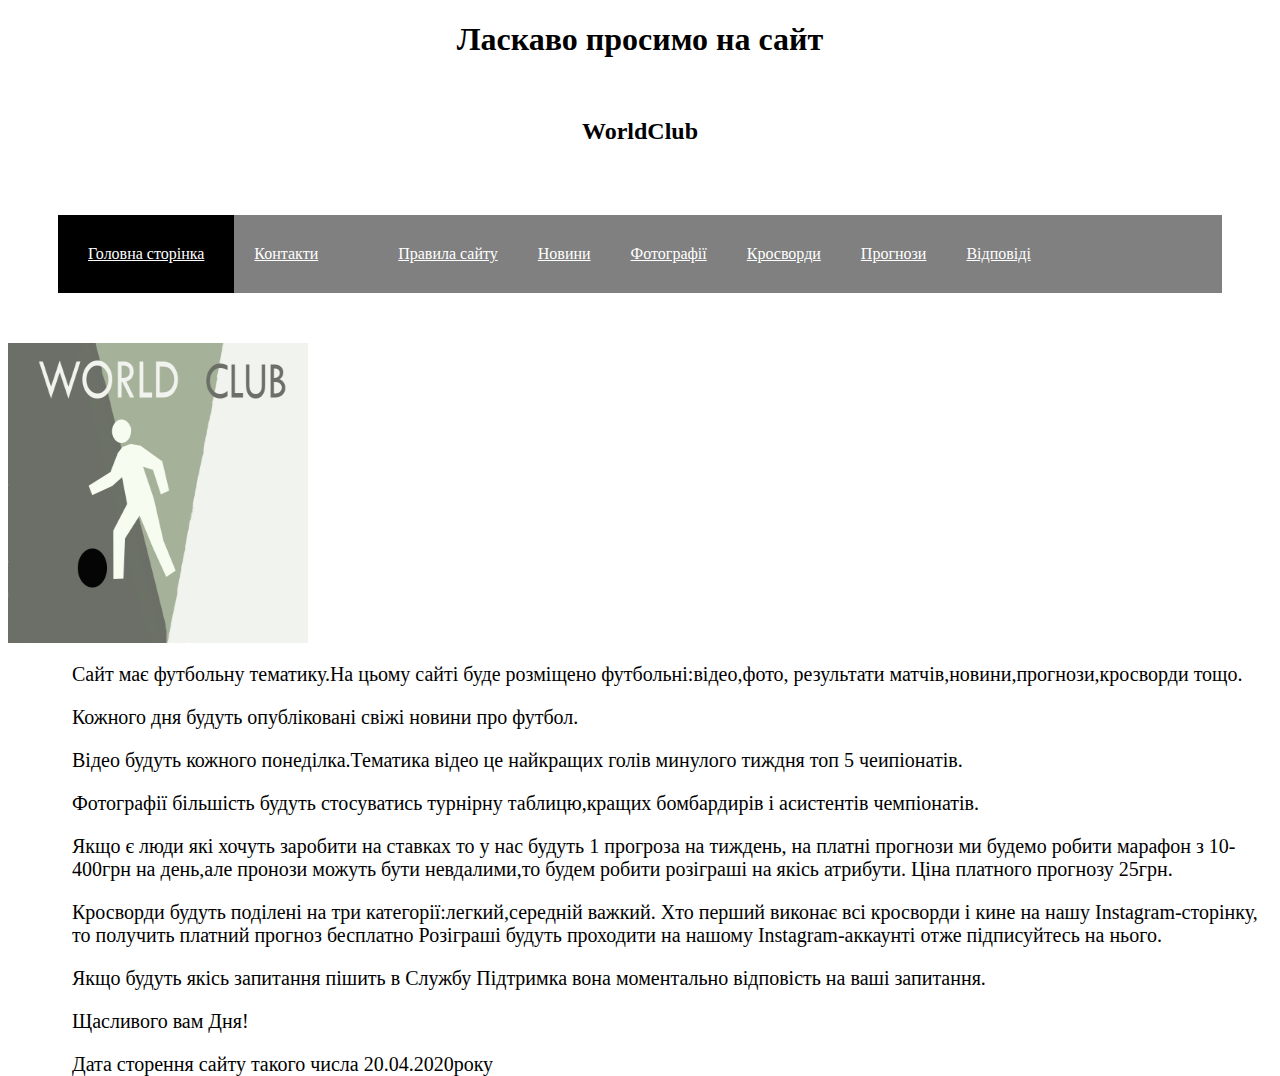
<file: index.html>
<!DOCTYPE html>
<html>
<head>
	<title>WorldClub</title>
</head>
<body>
	
<link rel="stylesheet" type="text/css"  href="css/style.css">
<h1  style="position: relative; text-align: center;">Ласкаво просимо на сайт</h1>
<br>
<h2 style="position: relative; text-align: center;">WorldClub</h2>  
<div class="work-botton">

<body style="text-align: right;"> </body>
<div class="denk-botton">
	<a href="index.html" class="reposit">Головна сторінка</a>

	<div class="dyny-botton">
<a href="contacts.html">Контакти<a/>
<a href="rules.html">Правила сайту</a>
<a href="news.html">Новини</a>
<a href="photos.html">Фотографії</a>
<a href="crossword.html">Кросворди</a>
<a href="forecasts.html">Прогнози</a>
<a href="answers.html">Відповіді</a>

</div>
</div>
</div>

<img  src="images/WorldClub.jpg " align="left"  class="dinj-botton" >

   	
<div class="durk-botton">

	<p> Cайт має футбольну тематику.На цьому сайті буде розміщено футбольні:відео,фото, результати матчів,новини,прогнози,кросворди тощо.</p>
	
	<p>Кожного дня будуть опубліковані свіжі новини про футбол.</p>

	<p>Відео будуть кожного понеділка.Тематика відео це  найкращих голів минулого тиждня топ 5 чеипіонатів.</p>
	
	<p>Фотографії більшість будуть стосуватись турнірну таблицю,кращих бомбардирів і асистентів чемпіонатів.</p>
	
	<p>Якщо є люди які хочуть заробити на ставках то у нас будуть 1 прогроза на тиждень, на платні прогнози ми будемо робити марафон з 10-400грн на день,але пронози можуть бути невдалими,то будем робити розіграші на якісь атрибути. Ціна платного  прогнозу 25грн.</p>
	
<p>Кросворди будуть поділені на три категорії:легкий,середній важкий. Хто перший виконає всі кросворди і кине на нашу Instagram-сторінку, то получить платний прогноз бесплатно
 Розіграші будуть проходити на нашому Іnstagram-аккаунті отже підписуйтесь на нього.</p> 
 
	<p>Якщо будуть якісь запитання пішить в Службу Підтримка вона моментально відповість на ваші запитання.</p>
<p>Щасливого вам Дня!</p>

Дата сторення сайту такого числа 20.04.2020року
</div>









</body>


</body>
</html>
</file>
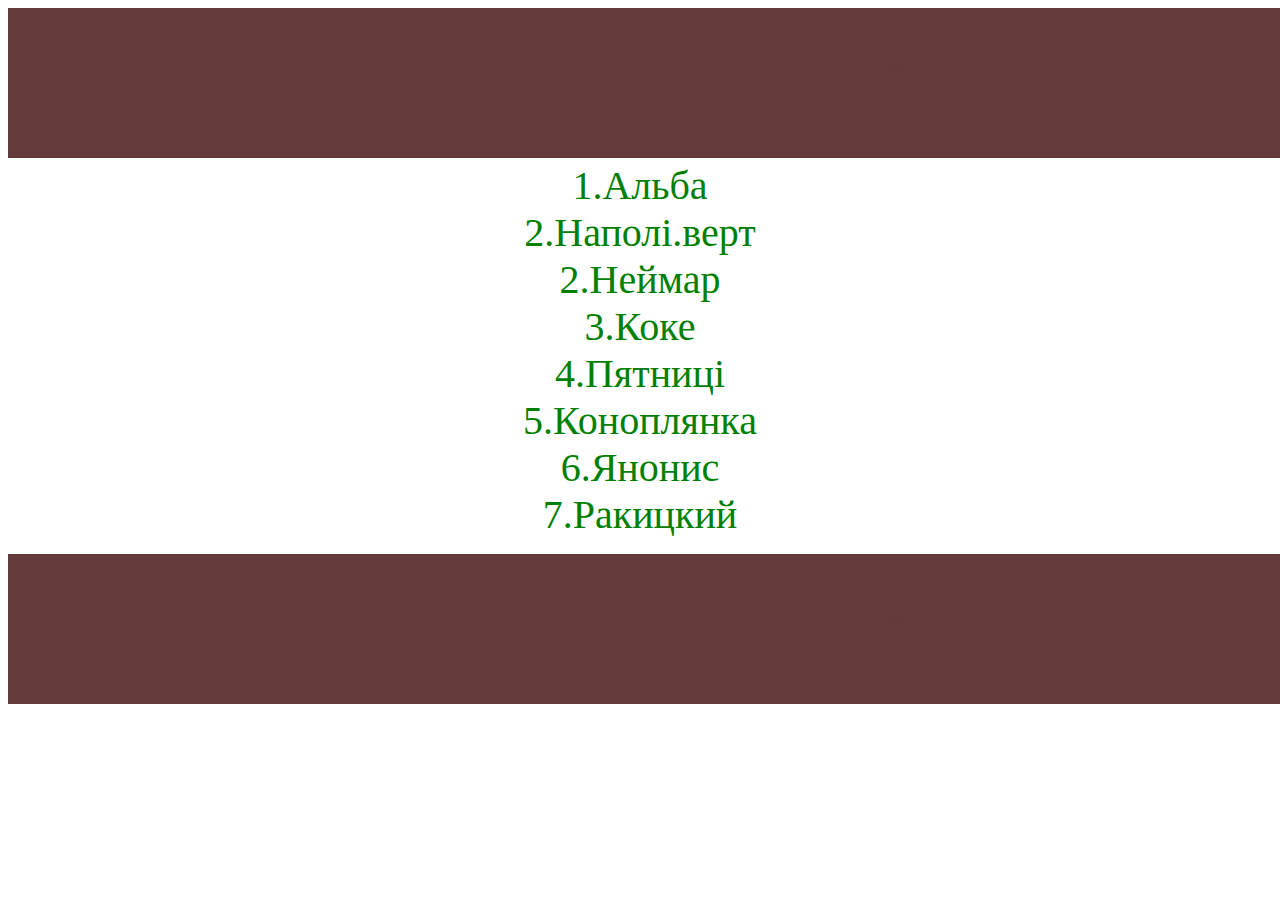
<file: answers.html>
<!DOCTYPE html>
<html>
<head>
	<title>Відповіді</title>
	<link rel="stylesheet" type="text/css" href="css/style.css">
</head>

<body>
<img src="images/pictures2.jpg" alt="list pictures"   class="clen">
<div class="hunter">
	
		1.Альба
		<br>
	</div>

<div class="hunter-two">
		2.Наполі.верт
<br>

</div>
<div class="hunter-three">
		2.Неймар
		<br>
</div>

<div class="hunter-four">


		3.Коке
		<br>
</div>
<div class="hunter-five">
	
		4.Пятниці
		<br>
	</div>
<div class="hunter-six">
		5.Коноплянка
		<br>
	</div>
	<div class="hunter-seven">

		6.Янонис
		<br>
	</div>

<div class="hunter-eight">

		7.Ракицкий
<br>
</div>

	</p>
<img src="images/pictures2.jpg" alt="list pictures"   class="clrn">

</div>
</body>
</html>
</file>
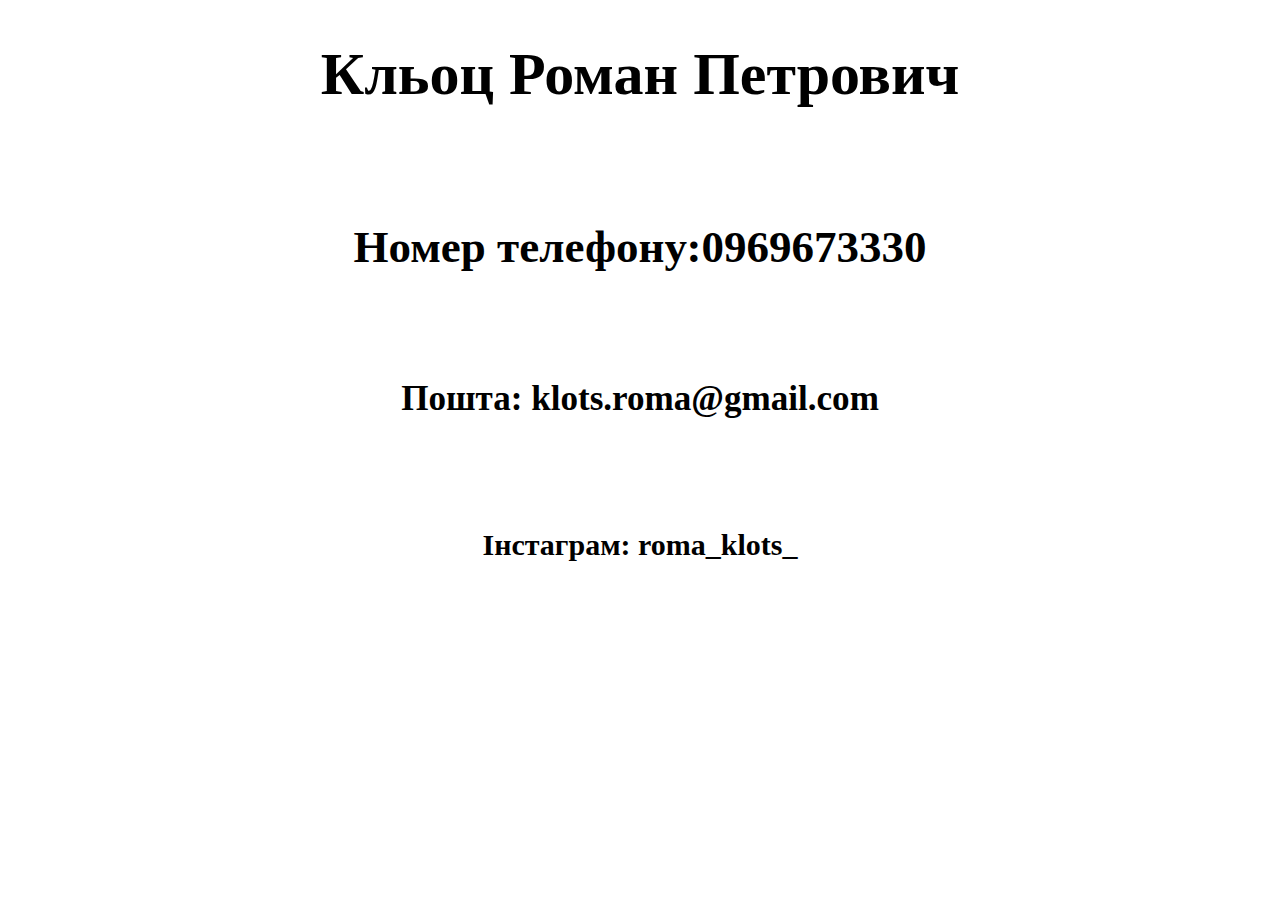
<file: contacts.html>
<!DOCTYPE html>
<html>
<head>
	<title>Контакти</title>
	<link rel="stylesheet" type="text/css" href="css/style.css ">

</head>

<body style="text-align: center;">
<div class="factory-blues">
<h1>Кльоц Роман Петрович</h1>

<br>
<h2>Номер телефону:0969673330</h2>
<br>
<h3> Пошта: klots.roma@gmail.com</h3>
<br>
<h4>Інстаграм: roma_klots_</h4>
</div>

</body>
</html>
</file>
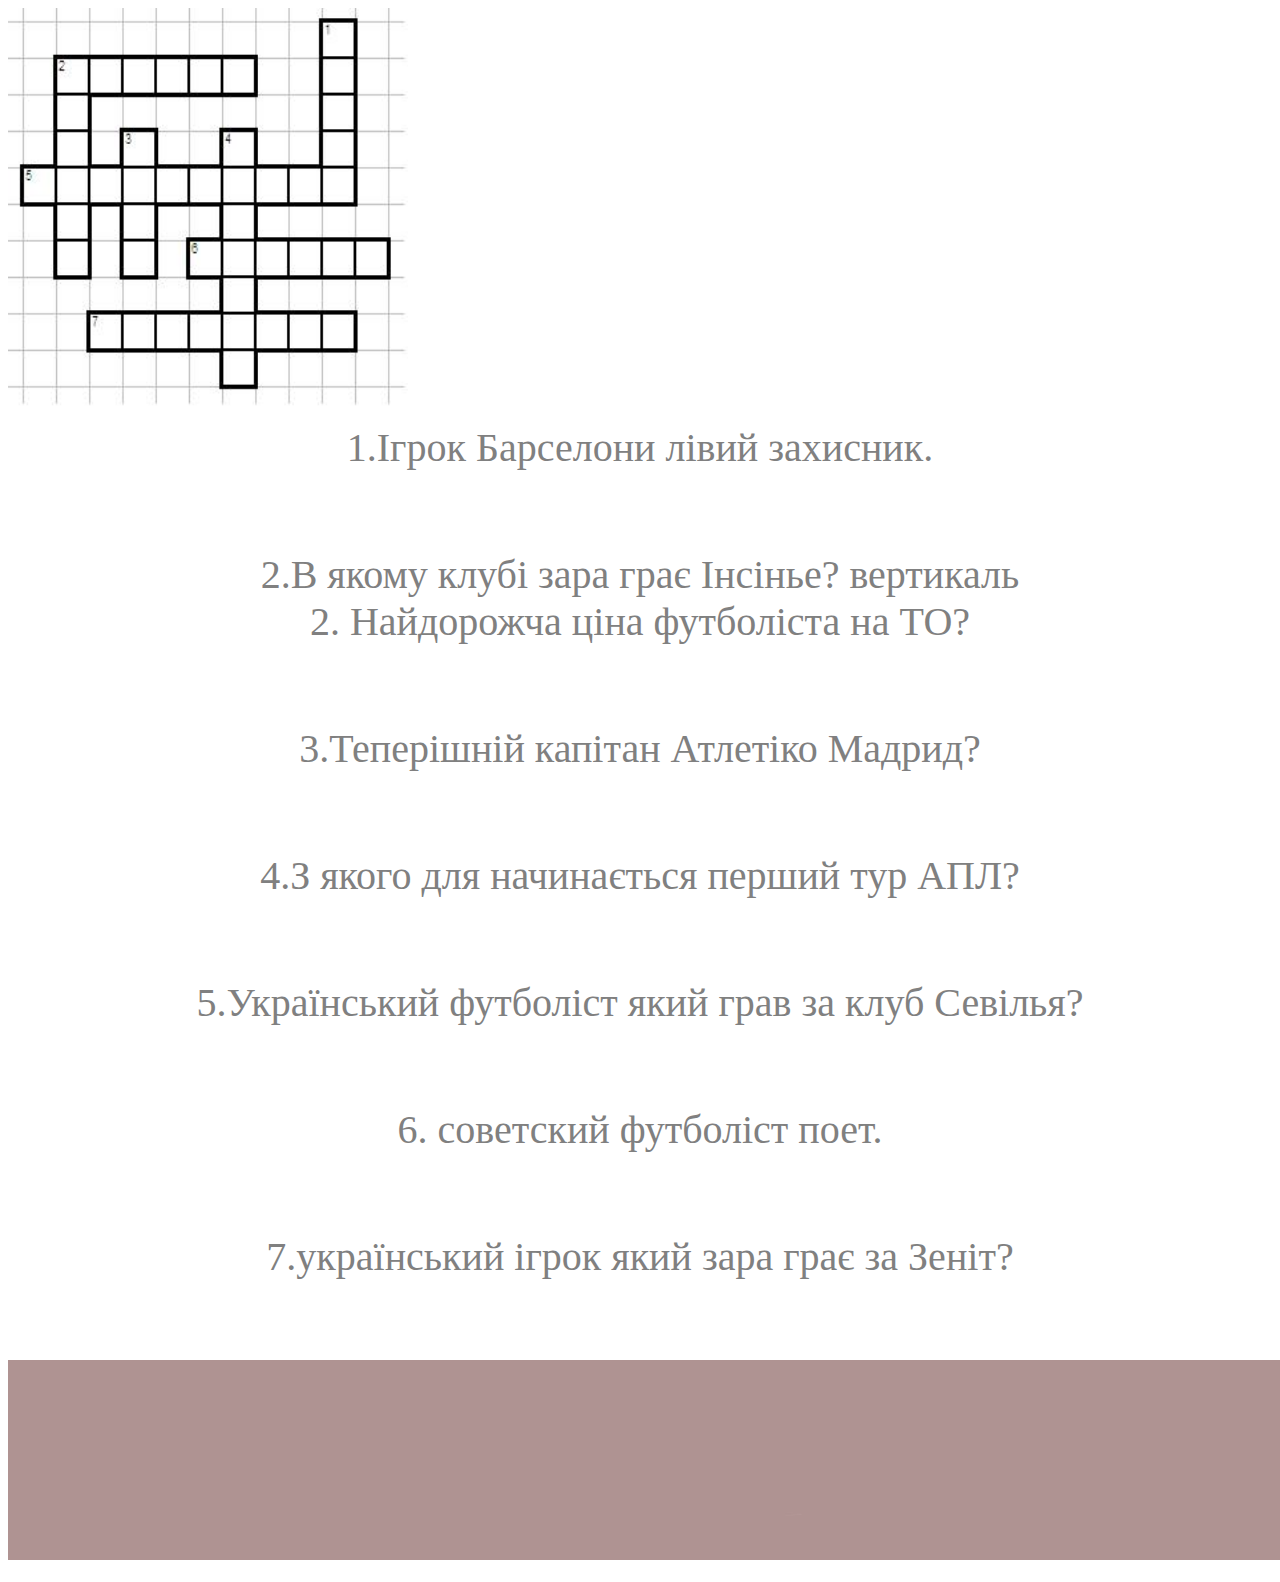
<file: crossword.html>
<!DOCTYPE html>
<html>
<head>
	<title>Кросворди</title>
	<link rel="stylesheet" type="text/css"  href="css/style.css">
	<img src="images/photos2.jpg" align="center"  class="nova-clark">
	

	
	
  <p>
  	
	<div class="first-black">
		1.Ігрок Барселони лівий захисник.
		<br>
	</div>


	<div class="two-black">
	
		2.В якому клубі зара грає Інсінье? вертикаль
<br>
		2. Найдорожча ціна футболіста на ТО?
		<br>
	</div>

	<div class="three-black">
		3.Теперішній капітан Атлетіко Мадрид?
<br>
</div>


<div class="four-black">
	4.З якого для начинається перший тур  АПЛ? 

	<br>
</div>
<div class="five-black">
	5.Український футболіст який грав за клуб Севілья?
<br>
</div>

<div class="six-black">
	6. советский футболіст поет.
	<br>
</div>
<div class="seven-black">
	7.український ігрок який зара грає за Зеніт?
	<br>
</div>








	</p>
	

<img src="images/pictures1.jpg" alt="list pictures"  class="clan">


	</div>
</head>
<body>

</body>
</html>
</file>
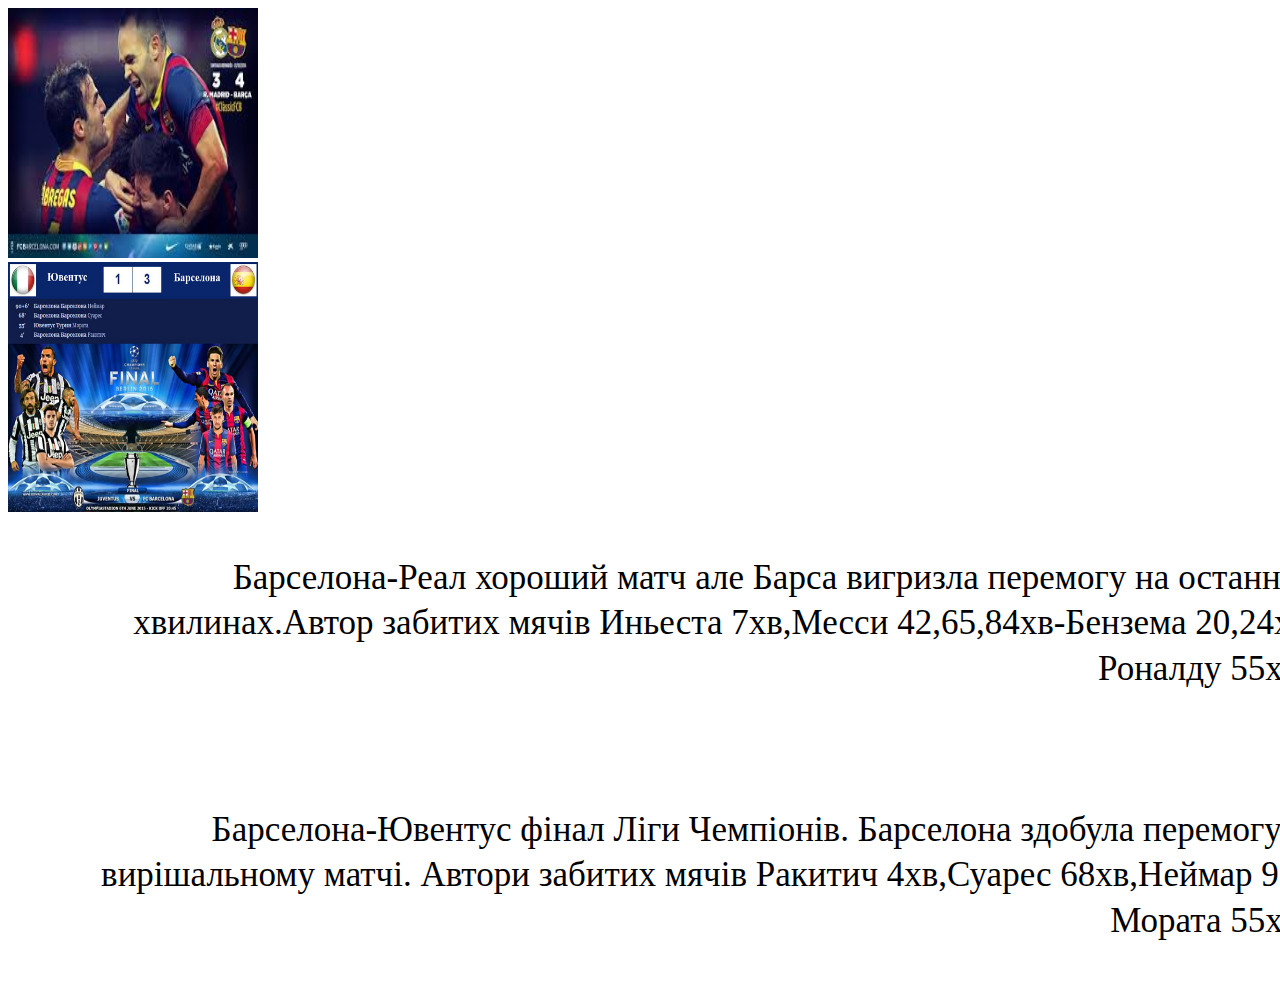
<file: photos.html>
<!DOCTYPE html>
<html>
<head>
	<title>Фотографії</title>
	<link rel="stylesheet" type="text/css"  href="css/style.css">
</head>
<body> 
<div class="inline-img">
<img src="images/photos.jpg" alt="list picture" width="250px" height="250px">
<img src="images/Barsa_Uve_3_1.jpg" alt="list picture" width="250px" height="250px">
</div>
<div class="factore-black">
 <p>
 	Барселона-Реал хороший матч але Барса вигризла перемогу на останніх хвилинах.Автор забитих мячів Иньеста 7хв,Месси 42,65,84хв-Бензема 20,24хв Роналду 55хв.
 </p>

<br>


 <p>Барселона-Ювентус фінал Ліги Чемпіонів. Барселона здобула перемогу у вирішальному матчі. Автори забитих мячів Ракитич 4хв,Суарес 68хв,Неймар 97- Мората 55хв. </p>
</div>
</body>
</html>
</file>
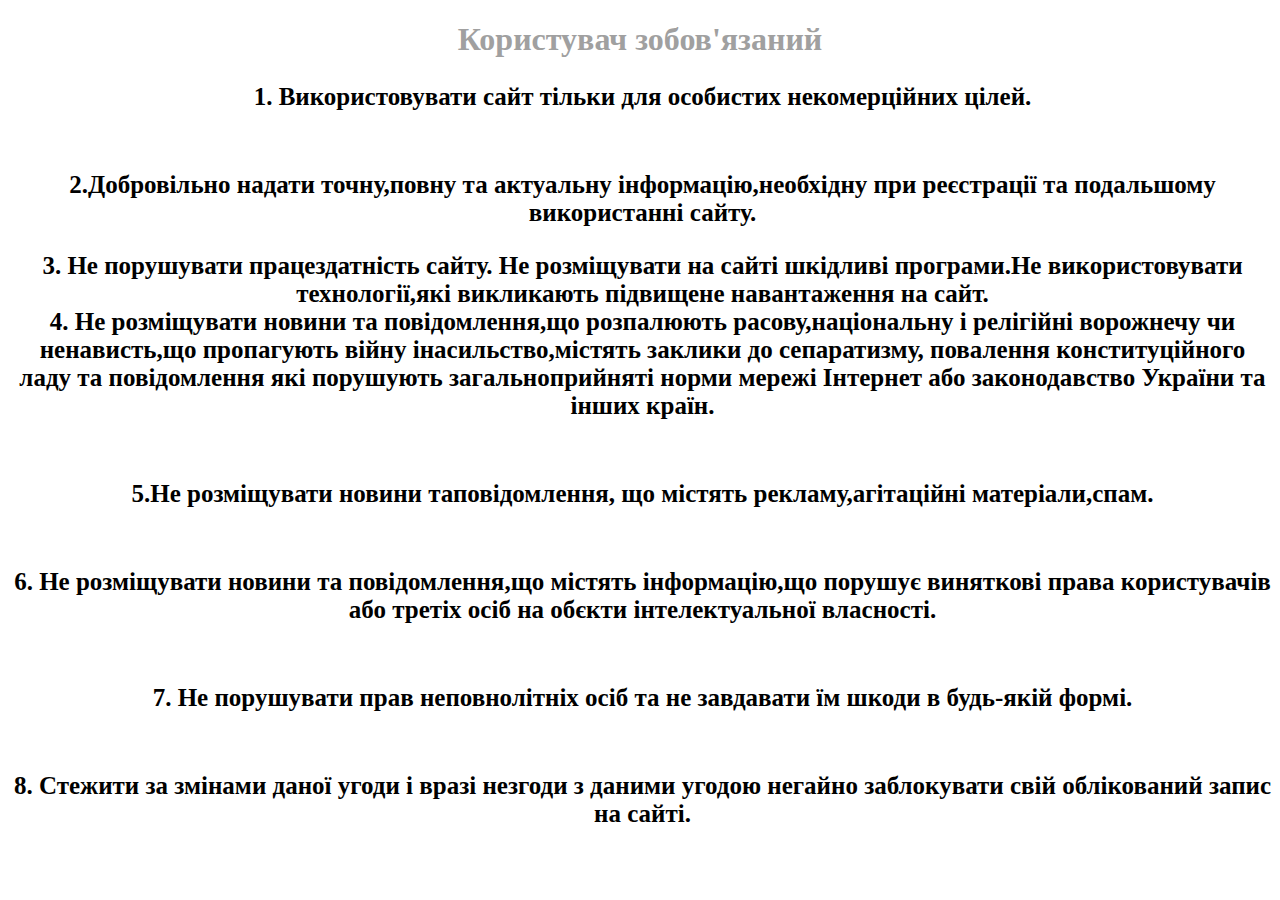
<file: rules.html>
<!DOCTYPE html>
<html>
<head>
	<title>Правила сайту</title>
<link rel="stylesheet" type="text/css" href="css/style.css ">
</head>
<body style="text-align: center;">
<div class="h30">
	<h1> Користувач зобов'язаний </h1>
	

<div class="header-botton">
<p> 1. Використовувати сайт тільки для особистих некомерційних цілей.

<br>

<div class="first-block"></div>

 2.Добровільно надати точну,повну та актуальну інформацію,необхідну при реєстрації та подальшому використанні сайту.


<br>

</p>
<div class="secont-block">
3. Не порушувати працездатність сайту. Не розміщувати на сайті шкідливі програми.Не використовувати технології,які викликають підвищене навантаження на сайт.





<br>
</div>
<div class="three-block">
4. Не розміщувати новини та повідомлення,що розпалюють расову,національну і релігійні ворожнечу чи ненависть,що пропагують війну інасильство,містять заклики до сепаратизму, повалення конституційного ладу та повідомлення які порушують загальноприйняті норми мережі Інтернет або законодавство України та інших країн.


<br>
</div>
<div class="four-block">
5.Не розміщувати новини таповідомлення, що містять рекламу,агітаційні матеріали,спам.

<br>
</div>
<div class="five-block">
6. Не розміщувати новини та повідомлення,що містять інформацію,що порушує виняткові права користувачів або третіх осіб на обєкти інтелектуальної власності.

<br>
</div>
<div class="six-block">
7. Не порушувати прав неповнолітніх осіб та не завдавати їм шкоди в будь-якій формі.
<br>
</div>
	<div class="seven-block">
8. Стежити за змінами даної угоди і вразі незгоди з даними угодою негайно заблокувати свій облікований запис на сайті.
<br>
</div>
</p>
</div>
</div>

</body>
</html>
</file>
<file: css/style.css>
form {
padding: 15px 0;
float: right; }


	.rightpic {
		float: center;

		margin: 0 0 5px 5px;
	}

	.h30 {
		font-weight: bold;
		color: #A0A0A0FF;
		font-size: 35 ;
			text-align: center;
	} 

	.header-botton {
		margin-left: 5px;
		color: black;
		font-size: 25px;
		margin-bottom: 60px;
	}

	.work-botton{
		padding: 50px;
		background-color: white ;
		

	}
	.durk-botton{
		width: 1200px;

	 		display: inline-block;
	 		border-radius: 15px;
	 		text-align: left;
		color: black;
		float: right;
		font-size: 20px;
		
	}


	.denk-botton a.reposit {
		padding: 30px; 
		background-color:  black;

		
		
	}
	 .denk-botton a {
	 	padding: 30px 20px;
	 	float: left;

	 	color: white;
	 	display: block;
	 
	 }
	 .dinj-botton {
	 	height: 300px;
	 	width: 300px;


	 }
	 .dyny-botton  {
	 	overflow:  hidden;
	 	padding: 0px;
	 	background-color: gray;
	 	text-align: left;
color: black;

	 }
	 .factory-blues {
	 	font-size: 30px;
	 	}

	 	.factore-black{
	 		font-family: Comic Sans Ms;
	 		line-height: 1.3em;
	 		margin-bottom: 0px;
	 		width: 1300px;
	 		display: inline-block;
	 		border-radius: 15px;
	 		text-align: right;
	 		margin-top: 0.1em;
	 		font-size: 35px;

	 	}
	 	.inline-img{
	 		width: 250px;
	 		display: inline-block;
	 		border-radius: 15px;
	 		text-align: right;
	 	}

	 	.first-block{
	 		margin-bottom: 60px;

	 	}
	 	.second-block{ 
	 		margin-bottom: 60px;

	 	}

	 	.three-block{
	 		margin-bottom: 60px;

	 	}

	 	.four-block{
	 		margin-bottom: 60px;

	 	}

	 	.five-block{
	 		margin-bottom: 60px;

	 	}

	 	.six-block{
	 		margin-bottom: 60px;

	 	}


	 	.seven-block{
	 		margin-bottom: 60px;



	 	}

.nova-clark{
	width: 400px;
	height: 400px;

}
.first-black{

	margin-bottom: 80px;
	color: gray;
	text-align: center;
	font-size: 40px;
}
.two-black{
	margin-bottom: 80px;
	color: gray;
	text-align: center;
	font-size: 40px;
}

.three-black{
	margin-bottom: 80px;
	color: gray;
	text-align: center;
	font-size: 40px;
}
.four-black{
	margin-bottom: 80px;
	color: gray;
	text-align: center;
	font-size: 40px;

}
.five-black{
	margin-bottom: 80px;
	color: gray;
	text-align: center;
	font-size: 40px;

}
.six-black{
	margin-bottom: 80px;
	color: gray;
	text-align: center;
	font-size: 40px;

}
.seven-black{
	margin-bottom: 80px;
	color: gray;
	text-align: center;
	font-size: 40px;

}
.clen {
	height: 150px;
	width: 1600px;
	margin-right:  0px;


}
.clrn{
	height: 150px;
	width: 1600px;
	margin-right:  0px;
}




.clan{
	margin-bottom: 10px;
	height: 200px;
	width: 1620px;
	
	margin-left:  0px;

}

	.hunter{
		color: green;
	font-size: 40px;
	text-align: center;

	}

.hunter-two{
	color: green;
	font-size: 40px;
	text-align: center;
}

.hunter-three{
	color: green;
	font-size: 40px;
	text-align: center;
}
.hunter-four{
	color: green;
	font-size: 40px;
	text-align: center;
}
.hunter-five{
	color: green;
	font-size: 40px;
	text-align: center;
}

.hunter-six{
	color: green;
	font-size: 40px;
	text-align: center;
}
.hunter-seven{
	color: green;
	font-size: 40px;
	text-align: center;
}
.hunter-eight{
	color: green;
	font-size: 40px;
	text-align: center;
}
</file>
